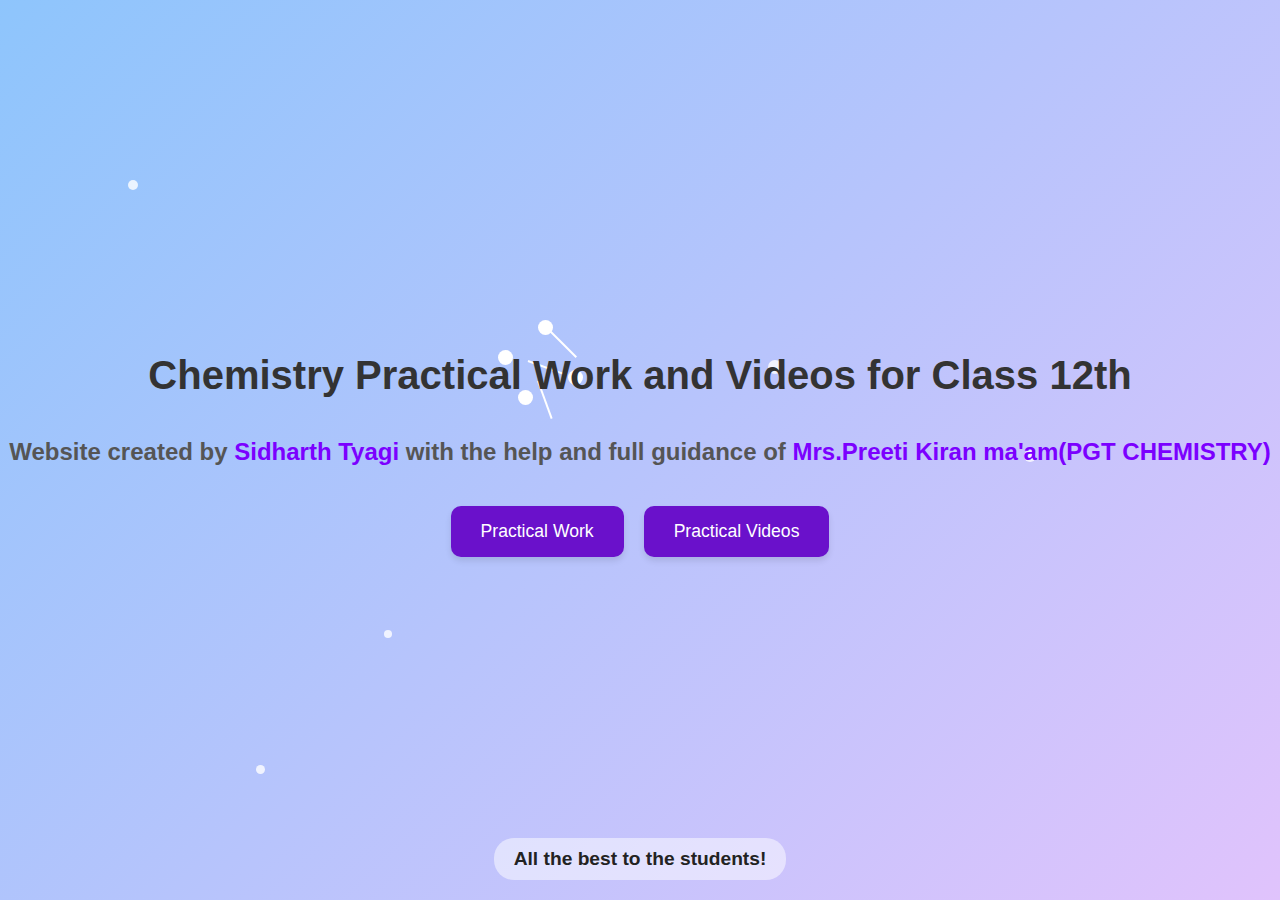
<file: index.html>
<!DOCTYPE html>
<html lang="en">
<head>
  <meta charset="UTF-8">
  <meta name="viewport" content="width=device-width, initial-scale=1.0">
  <title>Chemistry Practical Work</title>
  <style>
    /* Base Styles */
    body {
      margin: 0;
      padding: 0;
      font-family: 'Poppins', sans-serif;
      height: 100vh;
      overflow-x: hidden;
      background: linear-gradient(135deg, #8EC5FC, #E0C3FC);
      display: flex;
      flex-direction: column;
      justify-content: center;
      align-items: center;
      position: relative;
    }

    h1, h2 {
      font-weight: 600;
      text-align: center;
      z-index: 3;
    }

    h1 {
      font-size: 2.5rem;
      color: #333;
      margin-bottom: 20px;
      margin-top: 60px;
    }

    h2 {
      font-size: 1.5rem;
      color: #555;
      margin-bottom: 40px;
    }

    .buttons {
      display: flex;
      gap: 20px;
      z-index: 3;
      margin-bottom: 50px;
    }

    .btn {
      padding: 15px 30px;
      font-size: 1.1rem;
      border: none;
      border-radius: 10px;
      background-color: #6a11cb;
      color: white;
      cursor: pointer;
      transition: background-color 0.3s, transform 0.3s;
      box-shadow: 0 4px 6px rgba(0, 0, 0, 0.1);
    }

    .btn:hover {
      background-color: #2575fc;
      transform: scale(1.05);
    }

    /* All the Best Text */
    .footer-text {
      position: absolute;
      bottom: 20px;
      font-size: 1.2rem;
      color: #222;
      font-weight: bold;
      background: rgba(255, 255, 255, 0.5);
      padding: 10px 20px;
      border-radius: 20px;
      z-index: 3;
    }

    /* Animated Electrons */
    .electron {
      position: absolute;
      border-radius: 50%;
      background: rgba(255, 255, 255, 0.8);
      animation: float 10s infinite ease-in-out;
      z-index: 1;
    }

    @keyframes float {
      0% { transform: translateY(0) translateX(0); }
      50% { transform: translateY(-50px) translateX(50px); }
      100% { transform: translateY(0) translateX(0); }
    }

    /* Multiple electrons */
    .electron:nth-child(1) { width: 10px; height: 10px; top: 20%; left: 10%; animation-duration: 12s; }
    .electron:nth-child(2) { width: 12px; height: 12px; top: 50%; left: 80%; animation-duration: 15s; }
    .electron:nth-child(3) { width: 8px; height: 8px; top: 70%; left: 30%; animation-duration: 10s; }
    .electron:nth-child(4) { width: 14px; height: 14px; top: 40%; left: 60%; animation-duration: 18s; }
    .electron:nth-child(5) { width: 9px; height: 9px; top: 85%; left: 20%; animation-duration: 13s; }

    /* Organic Compound Animation */
    .molecule {
      position: absolute;
      width: 200px;
      height: 200px;
      top: 30%;
      left: 35%;
      z-index: 1;
    }

    .atom {
      width: 15px;
      height: 15px;
      background: #fff;
      border-radius: 50%;
      position: absolute;
      animation: appear 5s infinite alternate;
    }

    .bond {
      position: absolute;
      width: 40px;
      height: 2px;
      background: white;
      transform-origin: left center;
      animation: appear 5s infinite alternate;
    }

    @keyframes appear {
      0% { opacity: 0; transform: scale(0); }
      100% { opacity: 1; transform: scale(1); }
    }

    /* Arrange atoms and bonds */
    .atom1 { top: 50px; left: 90px; animation-delay: 0s; }
    .atom2 { top: 100px; left: 120px; animation-delay: 1s; }
    .atom3 { top: 80px; left: 50px; animation-delay: 2s; }
    .atom4 { top: 120px; left: 70px; animation-delay: 3s; }

    .bond1 { top: 58px; left: 100px; transform: rotate(45deg); animation-delay: 0.5s; }
    .bond2 { top: 90px; left: 80px; transform: rotate(20deg); animation-delay: 1.5s; }
    .bond3 { top: 110px; left: 90px; transform: rotate(70deg); animation-delay: 2.5s; }

    /* Media Queries */
    @media (max-width: 768px) {
      h1 { font-size: 2rem; }
      h2 { font-size: 1.2rem; }
      .btn { padding: 12px 25px; font-size: 1rem; }
      .buttons { flex-direction: column; }
      .molecule { width: 150px; height: 150px; top: 20%; left: 20%; }
      .footer-text { font-size: 1rem; padding: 8px 16px; }
    }

    /* Specific for Google Nest Hub Max (1280x800) */
    @media (max-width: 1280px) and (max-height: 800px) {
      h1 { font-size: 2.2rem; }
      h2 { font-size: 1.4rem; }
      .btn { padding: 14px 28px; }
    }
  </style>
</head>
<body>

  <!-- Animated Electrons -->
  <div class="electron"></div>
  <div class="electron"></div>
  <div class="electron"></div>
  <div class="electron"></div>
  <div class="electron"></div>

  <!-- Organic Molecule Structure -->
  <div class="molecule">
    <div class="atom atom1"></div>
    <div class="atom atom2"></div>
    <div class="atom atom3"></div>
    <div class="atom atom4"></div>

    <div class="bond bond1"></div>
    <div class="bond bond2"></div>
    <div class="bond bond3"></div>
  </div>

  <!-- Main Content -->
  <h1>Chemistry Practical Work and Videos for Class 12th</h1>
  
  <!-- Your Name Heading -->
  <h2>Website created by <span style="color: #7b00ff;">Sidharth Tyagi</span> with the help and full guidance of<span style="color: #7b00ff;"> Mrs.Preeti Kiran ma'am(PGT CHEMISTRY)</span></h2>

  <div class="buttons">
    <a href="Practical work.html"><button class="btn">Practical Work</button></a>
    <a href="videos.html"><button class="btn">Practical Videos</button></a>
  </div>

  <!-- Footer Text -->
  <div class="footer-text">All the best to the students!</div>

</body>
</html>
</file>
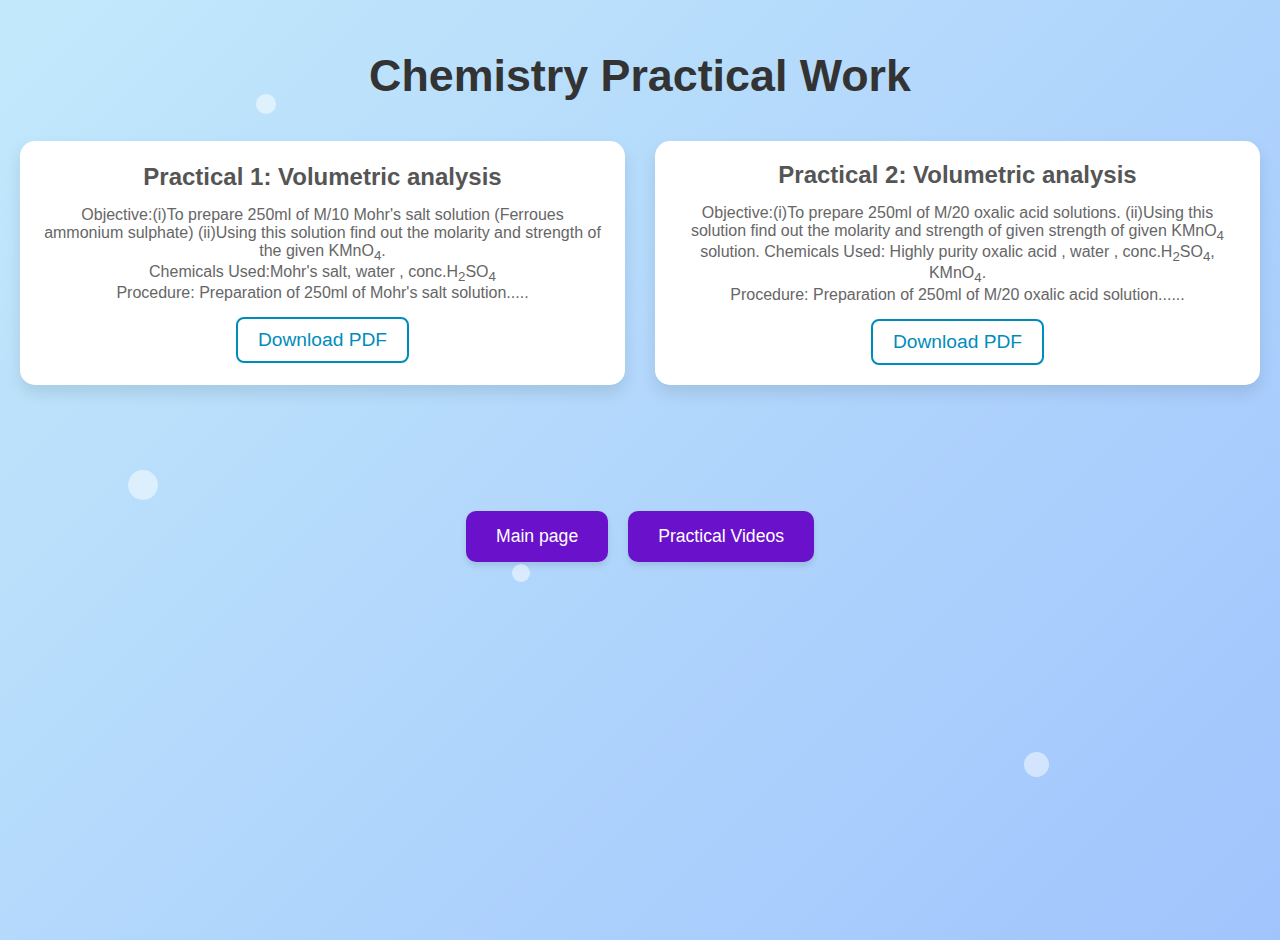
<file: Practical work.html>
<!DOCTYPE html>
<html lang="en">
<head>
  <meta charset="UTF-8">
  <meta name="viewport" content="width=device-width, initial-scale=1">
  <title>Chemistry Practical Work</title>
  <style>
    /* Base Styles */
    body {
      margin: 0;
      padding: 0;
      font-family: 'Poppins', sans-serif;
      background: linear-gradient(135deg, #c2e9fb, #a1c4fd);
      overflow-x: hidden;
      position: relative;
      min-height: 100vh;
      display: flex;
      flex-direction: column;
      align-items: center;
      padding: 20px;
    }

    /* Background Animation */
    .particle {
      position: absolute;
      border-radius: 50%;
      background: rgba(255, 255, 255, 0.5);
      animation: float 20s linear infinite;
      z-index: 1;
    }

    .particle:nth-child(1) {
      width: 20px;
      height: 20px;
      top: 10%;
      left: 20%;
      animation-duration: 15s;
    }

    .particle:nth-child(2) {
      width: 30px;
      height: 30px;
      top: 50%;
      left: 10%;
      animation-duration: 25s;
    }

    .particle:nth-child(3) {
      width: 15px;
      height: 15px;
      top: 30%;
      left: 70%;
      animation-duration: 18s;
    }

    .particle:nth-child(4) {
      width: 25px;
      height: 25px;
      top: 80%;
      left: 80%;
      animation-duration: 22s;
    }

    .particle:nth-child(5) {
      width: 18px;
      height: 18px;
      top: 60%;
      left: 40%;
      animation-duration: 17s;
    }

    @keyframes float {
      0% {
        transform: translateY(0) rotate(0deg);
        opacity: 1;
      }
      50% {
        transform: translateY(-50px) rotate(180deg);
        opacity: 0.6;
      }
      100% {
        transform: translateY(0) rotate(360deg);
        opacity: 1;
      }
    }

    h1 {
      margin-top: 30px;
      font-size: 2.8rem;
      color: #333;
      text-align: center;
      margin-bottom: 40px;
      z-index: 2;
      position: relative;
    }

    .practical-gallery {
      display: grid;
      grid-template-columns: repeat(auto-fit, minmax(300px, 1fr));
      gap: 30px;
      width: 100%;
      max-width: 1300px;
      z-index: 2;
      position: relative;
    }

    .practical-card {
      background: white;
      border-radius: 15px;
      box-shadow: 0 8px 16px rgba(0, 0, 0, 0.1);
      padding: 20px;
      transition: transform 0.3s;
      display: flex;
      flex-direction: column;
      justify-content: center;
      align-items: center;
      text-align: center;
    }

    .practical-card:hover {
      transform: translateY(-5px);
    }

    .practical-title {
      font-size: 1.5rem;
      font-weight: bold;
      color: #555;
      margin-bottom: 15px;
    }

    .practical-description {
      font-size: 1rem;
      color: #666;
      margin-bottom: 15px;
    }

    .download-link {
      font-size: 1.2rem;
      color: #008CBA;
      text-decoration: none;
      border: 2px solid #008CBA;
      padding: 10px 20px;
      border-radius: 8px;
      transition: background-color 0.3s, color 0.3s;
    }

    .download-link:hover {
      background-color: #008CBA;
      color: white;
    }

    .buttons {
      display: flex;
      gap: 20px;
      z-index: 3;
      margin-bottom: 50px;
    }

    .btn {
      padding: 15px 30px;
      font-size: 1.1rem;
      border: none;
      border-radius: 10px;
      background-color: #6a11cb;
      color: white;
      cursor: pointer;
      transition: background-color 0.3s, transform 0.3s;
      box-shadow: 0 4px 6px rgba(0, 0, 0, 0.1);
    }

    .btn:hover {
      background-color: #2575fc;
      transform: scale(1.05);
    }

    /* Responsive Styles */
    @media (max-width: 1024px) {
      h1 {
        font-size: 2.4rem;
      }
    }

    @media (max-width: 768px) {
      h1 {
        font-size: 2rem;
      }
      .btn { padding: 12px 25px; font-size: 1rem; }
      .buttons { flex-direction: column; }
      .practical-gallery {
        grid-template-columns: 1fr;
        gap: 20px;
      }
      .practical-title {
        font-size: 1.3rem;
      }
      .practical-description {
        font-size: 0.95rem;
      }
    }

    @media (max-width: 480px) {
      h1 {
        font-size: 1.8rem;
      }
      .practical-title {
        font-size: 1.2rem;
      }
      .practical-description {
        font-size: 0.9rem;
      }
    }

    /* Special for Google Nest Hub Max */
    @media (max-width: 1280px) and (max-height: 800px) {
      h1 {
        font-size: 2.5rem;
      }
      .btn { padding: 14px 28px; }
      .practical-gallery {
        gap: 25px;
      }
    }
  </style>
</head>
<body>

  <!-- Background particles -->
  <div class="particle"></div>
  <div class="particle"></div>
  <div class="particle"></div>
  <div class="particle"></div>
  <div class="particle"></div>

  <!-- Main Content -->
  <h1>Chemistry Practical Work</h1>

  <div class="practical-gallery">
    
    <!-- Practical 1 -->
    <div class="practical-card">
      <div class="practical-title">Practical 1: Volumetric analysis</div>
      <div class="practical-description">
        Objective:(i)To prepare 250ml of M/10 Mohr's salt solution (Ferroues ammonium sulphate)
                (ii)Using this solution find out the molarity and strength of the given KMnO<sub>4</sub>.<br>
        Chemicals Used:Mohr's salt, water , conc.H<sub>2</sub>SO<sub>4</sub><br>
        Procedure: Preparation of 250ml of Mohr's salt solution.....
      </div>
      <a href="volumetric XII Mohr salt.pdf" class="download-link" download>Download PDF</a>
    </div>

    <!-- Practical 2 -->
    <div class="practical-card">
      <div class="practical-title">Practical 2: Volumetric analysis</div>
      <div class="practical-description">
        Objective:(i)To prepare 250ml of M/20 oxalic acid solutions.
                  (ii)Using this solution find out the molarity and strength of given strength of given KMnO<sub>4</sub> solution.
        Chemicals Used: Highly purity oxalic acid , water , conc.H<sub>2</sub>SO<sub>4</sub>, KMnO<sub>4</sub>. <br>
        Procedure: Preparation of 250ml of M/20 oxalic acid solution......
      </div>
      <a href="path_to_your_pdf/functional_groups.pdf" class="download-link" download>Download PDF</a>
    </div>

    <!-- Add More Practicals Below -->
    <!-- 
    <div class="practical-card">
      <div class="practical-title">Practical Title Here</div>
      <div class="practical-description">
        Objective and short procedure here.
      </div>
      <a href="path_to_your_pdf/practical_name.pdf" class="download-link" download>Download PDF</a>
    </div>
    -->

  </div>

  <br>
<br>
<br>
<br>
<br>
<br>
<br>
<center>
    <div class="buttons">
  <a href="index.html"><button class="btn">Main page</button></a>
  <a href="videos.html"><button class="btn">Practical Videos</button></a>
</div>
</center>
</body>
</html>
</file>
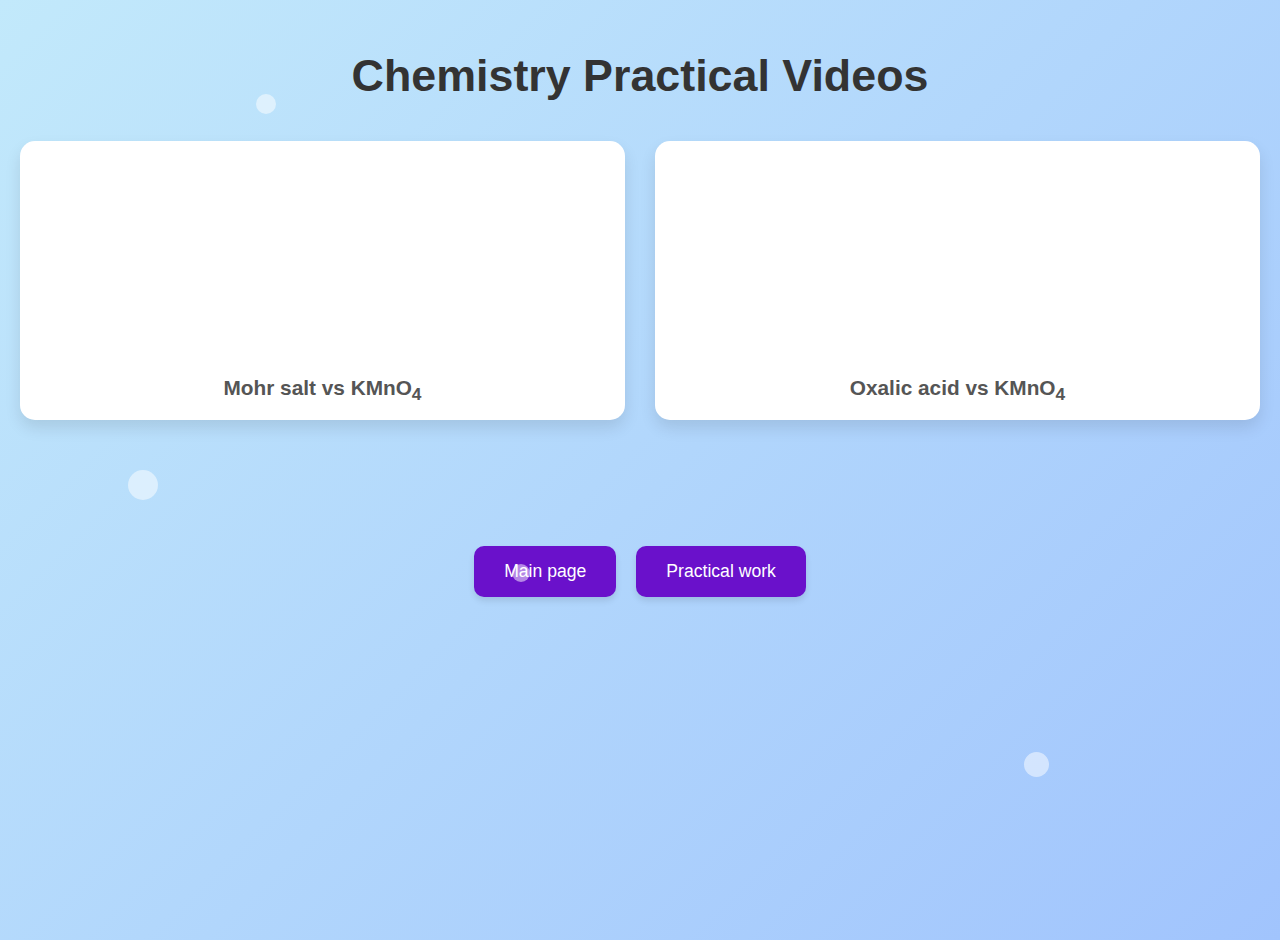
<file: videos.html>
<!DOCTYPE html>
<html lang="en">
<head>
  <meta charset="UTF-8">
  <meta name="viewport" content="width=device-width, initial-scale=1">
  <title>Chemistry Practical Videos</title>
  <style>
    /* Base Styles */
    body {
      margin: 0;
      padding: 0;
      font-family: 'Poppins', sans-serif;
      background: linear-gradient(135deg, #c2e9fb, #a1c4fd);
      overflow-x: hidden;
      position: relative;
      min-height: 100vh;
      display: flex;
      flex-direction: column;
      align-items: center;
      padding: 20px;
    }

    /* Background Animation */
    .particle {
      position: absolute;
      border-radius: 50%;
      background: rgba(255, 255, 255, 0.5);
      animation: float 20s linear infinite;
      z-index: 1;
    }

    .particle:nth-child(1) {
      width: 20px;
      height: 20px;
      top: 10%;
      left: 20%;
      animation-duration: 15s;
    }

    .particle:nth-child(2) {
      width: 30px;
      height: 30px;
      top: 50%;
      left: 10%;
      animation-duration: 25s;
    }

    .particle:nth-child(3) {
      width: 15px;
      height: 15px;
      top: 30%;
      left: 70%;
      animation-duration: 18s;
    }

    .particle:nth-child(4) {
      width: 25px;
      height: 25px;
      top: 80%;
      left: 80%;
      animation-duration: 22s;
    }

    .particle:nth-child(5) {
      width: 18px;
      height: 18px;
      top: 60%;
      left: 40%;
      animation-duration: 17s;
    }

    @keyframes float {
      0% {
        transform: translateY(0) rotate(0deg);
        opacity: 1;
      }
      50% {
        transform: translateY(-50px) rotate(180deg);
        opacity: 0.6;
      }
      100% {
        transform: translateY(0) rotate(360deg);
        opacity: 1;
      }
    }

    h1 {
      margin-top: 30px;
      font-size: 2.8rem;
      color: #333;
      text-align: center;
      margin-bottom: 40px;
      z-index: 2;
      position: relative;
    }

    .video-gallery {
      display: grid;
      grid-template-columns: repeat(auto-fit, minmax(300px, 1fr));
      gap: 30px;
      width: 100%;
      max-width: 1300px;
      z-index: 2;
      position: relative;
    }

    .video-card {
      background: white;
      border-radius: 15px;
      box-shadow: 0 8px 16px rgba(0, 0, 0, 0.1);
      overflow: hidden;
      display: flex;
      flex-direction: column;
      transition: transform 0.3s;
    }

    .video-card:hover {
      transform: translateY(-5px);
    }

    .video-card iframe {
      width: 100%;
      height: 220px;
      border: none;
    }

    .video-title {
      padding: 15px;
      font-size: 1.3rem;
      font-weight: bold;
      color: #555;
      text-align: center;
    }

    .buttons {
      display: flex;
      gap: 20px;
      z-index: 3;
      margin-bottom: 50px;
    }

    .btn {
      padding: 15px 30px;
      font-size: 1.1rem;
      border: none;
      border-radius: 10px;
      background-color: #6a11cb;
      color: white;
      cursor: pointer;
      transition: background-color 0.3s, transform 0.3s;
      box-shadow: 0 4px 6px rgba(0, 0, 0, 0.1);
    }

    .btn:hover {
      background-color: #2575fc;
      transform: scale(1.05);
    }

    .note{
      color:gray;
    }
    /* Responsive Styles */
    @media (max-width: 1024px) {
      h1 {
        font-size: 2.4rem;
      }
      .video-card iframe {
        height: 200px;
      }
    }

    @media (max-width: 768px) {
      h1 {
        font-size: 2rem;
      }
      .btn { padding: 12px 25px; font-size: 1rem; }
      .buttons { flex-direction: column; }
      .video-gallery {
        grid-template-columns: 1fr;
        gap: 20px;
      }
      .video-card iframe {
        height: 180px;
      }
      .video-title {
        font-size: 1.1rem;
      }
    }

    @media (max-width: 480px) {
      h1 {
        font-size: 1.8rem;
      }
      .video-card iframe {
        height: 160px;
      }
      .video-title {
        font-size: 1rem;
      }
    }

    /* Special for Google Nest Hub Max */
    @media (max-width: 1280px) and (max-height: 800px) {
      h1 {
        font-size: 2.5rem;
      }
      .video-gallery {
        gap: 25px;
      }
      .video-card iframe {
        height: 240px;
      }
      .video-title {
        font-size: 1.2rem;
      }
      .btn { padding: 14px 28px; }
    }
  </style>
</head>
<body>

  <!-- Background particles -->
  <div class="particle"></div>
  <div class="particle"></div>
  <div class="particle"></div>
  <div class="particle"></div>
  <div class="particle"></div>

  <!-- Main Content -->
  <h1>Chemistry Practical Videos</h1>

  <div class="video-gallery">
    
    <!-- Video 1 -->
    <div class="video-card">
      <iframe src="https://www.youtube.com/embed/MJzi76PVImQ?si=ECH4cd_RVsspjWcC" allowfullscreen></iframe>
      <div class="video-title">Mohr salt vs KMnO<sub>4</sub></div>
    </div>
    <!-- Video 2 -->
    <div class="video-card">
      <iframe src="https://www.youtube.com/embed/Mkt7y6qNfpA?si=DdUa-LoaxiYcWG9k" allowfullscreen></iframe>
      <div class="video-title">Oxalic acid vs KMnO<sub>4</sub></div>
    </div>
    <!-- Add More Videos Below -->
    <!-- 
    <div class="video-card">
      <iframe src="https://www.youtube.com/embed/VIDEO_ID_HERE" allowfullscreen></iframe>
      <div class="video-title">Title of Video</div>
    </div>
    -->

  </div>

<br>
<br>
<br>
<br>
<br>
<br>
<br>
<center>
    <div class="buttons">
  <a href="index.html"><button class="btn">Main page</button></a>
  <a href="Practical work.html"><button class="btn">Practical work</button></a>
</div>
</center>
</body>
</html>
</file>
